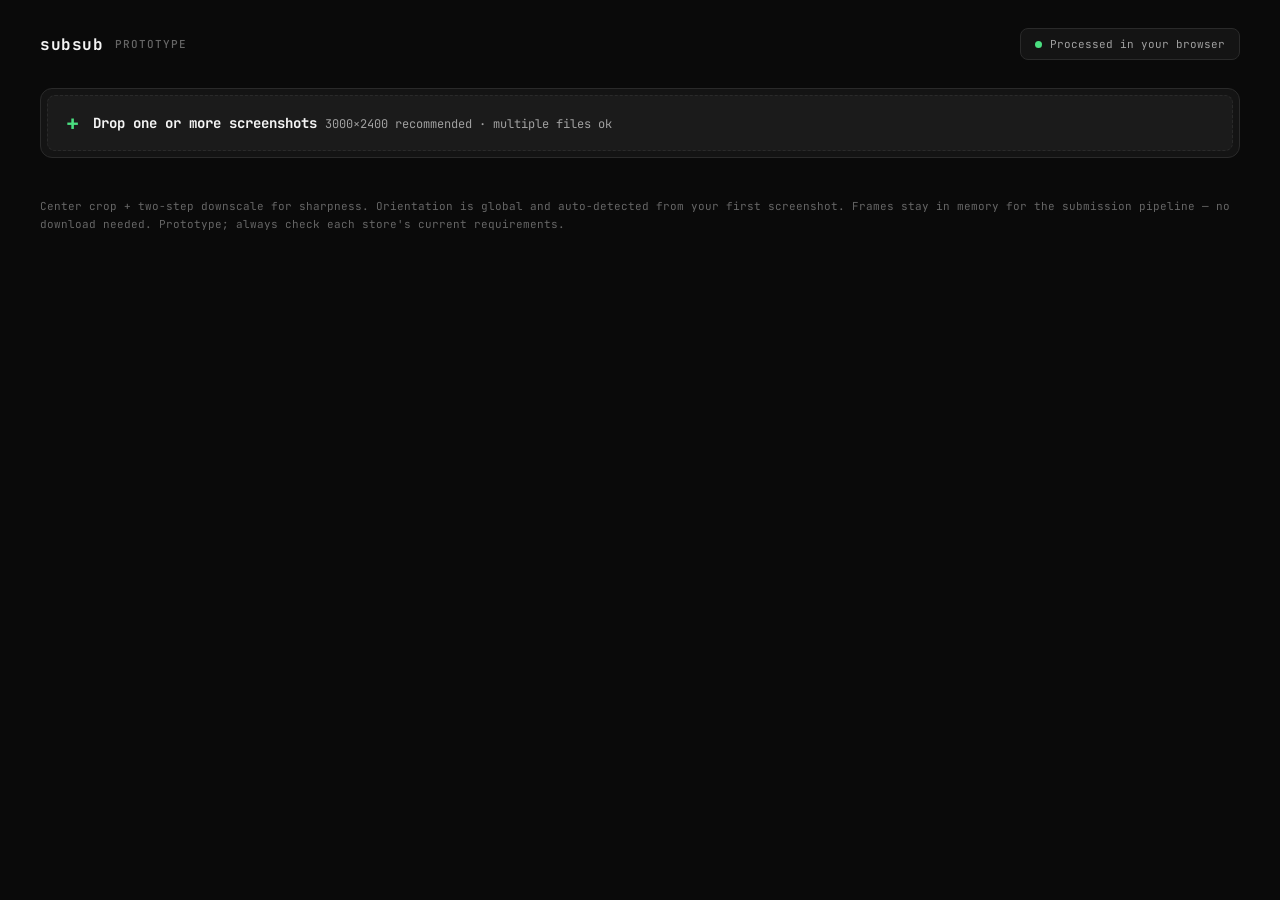
<file: screenshot-tool.html>
<!DOCTYPE html>
<html lang="en">
<head>
<meta charset="UTF-8">
<meta name="viewport" content="width=device-width, initial-scale=1.0">
<title>subsub — one shot, every store</title>
<link rel="preconnect" href="https://fonts.googleapis.com">
<link rel="preconnect" href="https://fonts.gstatic.com" crossorigin>
<link href="https://fonts.googleapis.com/css2?family=JetBrains+Mono:wght@400;500;700&family=Inter:wght@400;500;600;700&display=swap" rel="stylesheet">
<style>
  :root {
    --bg: #0a0a0a;
    --panel: #141414;
    --panel-2: #1c1c1c;
    --panel-3: #242424;
    --border: #2a2a2a;
    --border-hover: #3a3a3a;
    --text: #f5f5f5;
    --text-dim: #a0a0a0;
    --text-faint: #666;
    --green: #4ade80;
    --green-soft: #4ade8033;
    --orange: #fb923c;
    --blue: #50A8FB;
    --magenta: #FF3D61;
    --magenta-soft: #FF3D6133;
  }
  * { box-sizing: border-box; margin: 0; padding: 0; }
  html, body { min-height: 100%; }
  body {
    background: var(--bg);
    color: var(--text);
    font-family: 'JetBrains Mono', monospace;
    font-size: 14px;
    -webkit-tap-highlight-color: transparent;
  }
  .wrap { max-width: 1300px; margin: 0 auto; padding: 20px 40px 120px; }

  .topbar { display: flex; align-items: center; justify-content: space-between; gap: 20px; padding: 8px 0 28px; }
  .logo { display: flex; align-items: center; gap: 12px; font-weight: 700; font-size: 16px; letter-spacing: 0.5px; }
  .logo small { color: var(--text-faint); font-weight: 500; font-size: 11px; letter-spacing: 1px; }
  .privacy-tag {
    font-size: 11px; color: var(--text-dim); display: flex; align-items: center; gap: 8px;
    background: var(--panel); border: 1px solid var(--border); border-radius: 8px; padding: 8px 14px;
  }
  .privacy-tag .dot { width: 7px; height: 7px; border-radius: 50%; background: var(--green); }

  .source-bar {
    display: flex; align-items: center; gap: 8px; padding: 6px;
    background: var(--panel); border: 1px solid var(--border); border-radius: 12px; margin-bottom: 20px;
  }
  .source-slot {
    flex: 1; display: flex; align-items: center; gap: 14px;
    height: 56px; padding: 0 18px; border-radius: 8px;
    background: rgba(255,255,255,0.03); border: 1px dashed var(--border); cursor: pointer;
    transition: border-color 0.15s, background 0.15s; color: var(--text-dim);
  }
  .source-slot:hover, .source-slot.drag { border-color: var(--green); background: var(--green-soft); color: var(--text); }
  .source-slot .plus { font-size: 22px; font-weight: 600; color: var(--green); }
  .source-slot .slot-main { flex: 1; }
  .source-slot .slot-title { font-weight: 700; font-size: 14px; color: var(--text); }
  .source-slot .slot-sub { font-size: 12px; color: var(--text-dim); margin-top: 2px; }
  .src-btn {
    height: 44px; padding: 0 18px; border-radius: 8px; font-family: inherit; font-size: 13px; font-weight: 600;
    background: rgba(255,255,255,0.03); border: 1px solid transparent; color: var(--text-dim); cursor: pointer;
    transition: all 0.15s; display: none; align-items: center; gap: 8px;
  }
  .src-btn:hover { background: var(--panel-2); border-color: var(--border); color: var(--text); }
  .src-btn.show { display: inline-flex; }
  .src-btn.primary { background: var(--green); color: #0a0a0a; }
  .src-btn.primary:hover { background: #6ee79a; border-color: transparent; }
  .src-btn:disabled { opacity: 0.35; cursor: not-allowed; }

  /* Thumbnail strip */
  .ui-alert {
    display: none; align-items: flex-start; gap: 14px; margin-bottom: 20px;
    padding: 14px 16px; border-radius: 12px;
    background: linear-gradient(0deg, var(--magenta-soft), var(--magenta-soft)), var(--panel);
    border: 1px solid var(--magenta);
  }
  .ui-alert.show { display: flex; }
  .ui-alert-face { font-size: 26px; line-height: 1; flex-shrink: 0; }
  .ui-alert-body { flex: 1; }
  .ui-alert-title { font-weight: 700; font-size: 13px; color: var(--magenta); margin-bottom: 4px; }
  .ui-alert-text { font-size: 12px; color: var(--text-dim); line-height: 1.5; }
  .ui-alert-close { cursor: pointer; color: var(--text-faint); font-size: 20px; line-height: 1; padding: 0 4px; flex-shrink: 0; }
  .ui-alert-close:hover { color: var(--text); }
  .thumb-item.ui-flag::after {
    content: '🙁'; position: absolute; bottom: 2px; right: 3px; font-size: 12px;
    background: rgba(0,0,0,0.6); border-radius: 4px; padding: 0 2px;
  }
  .thumbs { display: none; gap: 8px; margin-bottom: 20px; flex-wrap: wrap; align-items: center; }
  .thumbs.show { display: flex; }
  .thumb-item {
    position: relative; width: 74px; height: 58px; border-radius: 8px; overflow: hidden;
    border: 2px solid var(--border); cursor: pointer; background: #000; flex-shrink: 0; transition: border-color 0.15s;
  }
  .thumb-item img { width: 100%; height: 100%; object-fit: cover; display: block; }
  .thumb-item.active { border-color: var(--green); }
  .thumb-item .idx {
    position: absolute; top: 3px; left: 4px; font-size: 10px; font-weight: 700;
    background: rgba(0,0,0,0.6); padding: 1px 5px; border-radius: 4px;
  }
  .thumb-item .rm {
    position: absolute; top: 2px; right: 3px; width: 16px; height: 16px; border-radius: 50%;
    background: rgba(0,0,0,0.65); color: #fff; font-size: 12px; line-height: 16px; text-align: center;
    opacity: 0; transition: opacity 0.15s;
  }
  .thumb-item:hover .rm { opacity: 1; }
  .thumb-add {
    width: 74px; height: 58px; border-radius: 8px; border: 1px dashed var(--border);
    display: grid; place-items: center; cursor: pointer; color: var(--green); font-size: 22px; flex-shrink: 0;
    transition: border-color 0.15s, background 0.15s;
  }
  .thumb-add:hover { border-color: var(--green); background: var(--green-soft); }
  .thumb-count { font-size: 11px; color: var(--text-faint); margin-left: 4px; }

  .stage { display: grid; grid-template-columns: 1fr; gap: 20px; margin-bottom: 28px; }
  @media (min-width: 900px) { .stage { grid-template-columns: 1.6fr 1fr; align-items: start; } }
  .stage.hidden { display: none; }

  .card { background: var(--panel); border: 1px solid var(--border); border-radius: 12px; overflow: hidden; }
  .card-head {
    display: flex; align-items: center; justify-content: space-between; gap: 12px;
    padding: 14px 18px; border-bottom: 1px solid var(--border);
  }
  .card-title { font-weight: 600; font-size: 13px; }
  .card-meta { font-size: 11px; color: var(--text-faint); }

  .canvas-wrap { position: relative; background: #000; }
  #preview { display: block; width: 100%; height: auto; }
  #overlay { position: absolute; inset: 0; width: 100%; height: 100%; pointer-events: none; }

  .ctrl-body { padding: 18px; display: flex; flex-direction: column; gap: 18px; }

  /* Orientation segmented toggle */
  .seg-label { font-size: 12px; color: var(--text-dim); margin-bottom: 10px; }
  .seg { display: flex; background: var(--panel-3); border-radius: 8px; padding: 3px; gap: 3px; }
  .seg button {
    flex: 1; font-family: inherit; font-size: 12px; font-weight: 600; padding: 8px 0; border: none;
    border-radius: 6px; background: transparent; color: var(--text-dim); cursor: pointer; transition: all 0.15s;
  }
  .seg button.active { background: var(--green); color: #0a0a0a; }
  .seg-auto { font-size: 11px; color: var(--text-faint); margin-top: 8px; }

  .slider-label { display: flex; justify-content: space-between; align-items: baseline; font-size: 13px; margin-bottom: 10px; }
  .slider-label .val { color: var(--text-dim); font-size: 12px; }
  input[type=range] { width: 100%; accent-color: var(--green); }
  .warn { display: none; font-size: 12px; color: var(--orange); line-height: 1.5; border-left: 2px solid var(--orange); padding-left: 12px; }
  .warn.show { display: block; }
  .pos-locked { display: none; font-size: 12px; color: var(--text-dim); line-height: 1.5; border-left: 2px solid var(--border-hover); padding-left: 12px; }
  .pos-locked.show { display: block; }

  .fmt-row { display: flex; align-items: center; gap: 12px; padding: 12px 0; border-top: 1px solid var(--border); }
  .fmt-row:first-of-type { border-top: none; }
  .fmt-icon { width: 34px; height: 34px; border-radius: 8px; flex-shrink: 0; display: grid; place-items: center; background: var(--panel-3); font-weight: 700; font-size: 13px; }
  .fmt-main { flex: 1; min-width: 0; }
  .fmt-name { font-weight: 600; font-size: 13px; }
  .fmt-dim { font-family: 'JetBrains Mono'; font-size: 11px; color: var(--text-dim); margin-top: 2px; }
  .switch { flex-shrink: 0; position: relative; width: 46px; height: 26px; border-radius: 13px; border: none; padding: 0; background: rgba(255,255,255,0.08); cursor: pointer; transition: background 0.2s; }
  .switch::after { content: ''; position: absolute; top: 3px; left: 3px; width: 20px; height: 20px; border-radius: 50%; background: #fff; transition: transform 0.2s; }
  .switch.on { background: var(--green); }
  .switch.on::after { transform: translateX(20px); }

  .section-label { font-family: 'Inter', sans-serif; font-size: 12px; letter-spacing: 1.5px; text-transform: uppercase; color: var(--text-faint); margin-bottom: 16px; display: flex; align-items: center; gap: 10px; }
  .section-label::after { content: ''; flex: 1; height: 1px; background: var(--border); }
  .previews { display: grid; gap: 20px; grid-template-columns: repeat(auto-fill, minmax(240px, 1fr)); }
  .previews:empty { display: none; }
  .pv { background: var(--panel); border: 1px solid var(--border); border-radius: 12px; overflow: hidden; transition: border-color 0.15s; }
  .pv:hover { border-color: var(--border-hover); }
  .pv.soft { border-color: var(--magenta); }
  .pv-head { display: flex; align-items: center; gap: 10px; padding: 12px 14px; }
  .pv-zoom { font-size: 11px; color: var(--text-faint); font-variant-numeric: tabular-nums; }
  .pv.soft .pv-zoom { color: var(--magenta); }
  .pv-warn { display: none; font-size: 11px; color: var(--magenta); padding: 0 14px 10px; line-height: 1.4; }
  .pv.soft .pv-warn { display: block; }
  .pv-zoom-row { display: flex; align-items: center; gap: 10px; padding: 12px 14px 4px; }
  .pv-zoom-ico { font-size: 15px; color: var(--text-faint); width: 12px; text-align: center; user-select: none; }
  .pv-zoom-slider { flex: 1; accent-color: var(--green); }
  .pv.soft .pv-zoom-slider { accent-color: var(--magenta); }
  .pv-icon { width: 30px; height: 30px; border-radius: 7px; display: grid; place-items: center; background: var(--panel-3); font-weight: 700; font-size: 12px; flex-shrink: 0; }
  .pv-meta { flex: 1; min-width: 0; }
  .pv-name { font-weight: 600; font-size: 13px; }
  .pv-dim { font-family: 'JetBrains Mono'; font-size: 10px; color: var(--text-dim); }
  .pv-recenter { font-size: 11px; color: var(--text-faint); cursor: pointer; user-select: none; border: 1px solid var(--border); border-radius: 5px; padding: 3px 8px; transition: all 0.15s; }
  .pv-recenter:hover { color: var(--text); border-color: var(--border-hover); }
  .pv-canvas-box { background: #000; border-top: 1px solid var(--border); display: grid; place-items: center; padding: 12px; }
  .pv-img { display: block; max-width: 100%; max-height: 320px; touch-action: none; }
  .pv-foot { padding: 10px 14px; display: flex; align-items: center; justify-content: space-between; }
  .pv-drag-hint { font-size: 11px; color: var(--text-faint); }
  .pv-dl { font-family: inherit; font-size: 12px; font-weight: 600; color: var(--text-dim); background: transparent; border: 1px solid var(--border); border-radius: 6px; padding: 6px 12px; cursor: pointer; transition: all 0.15s; }
  .pv-dl:hover { color: var(--text); border-color: var(--border-hover); background: var(--panel-2); }

  footer { margin-top: 40px; font-size: 11px; color: var(--text-faint); line-height: 1.6; }
</style>
</head>
<body>
<div class="wrap">

  <div class="topbar">
    <div class="logo">subsub <small>PROTOTYPE</small></div>
    <div class="privacy-tag"><span class="dot"></span> Processed in your browser</div>
  </div>

  <div class="source-bar">
    <div class="source-slot" id="slot">
      <span class="plus" id="slot-plus">+</span>
      <span class="slot-main">
        <span class="slot-title" id="slot-title">Drop one or more screenshots</span>
        <span class="slot-sub" id="slot-sub">3000×2400 recommended · multiple files ok</span>
      </span>
      <input type="file" id="file" accept="image/*" multiple hidden>
    </div>
    <button class="src-btn primary" id="save-frame" disabled>Save current frame</button>
  </div>

  <div class="ui-alert" id="ui-alert">
    <span class="ui-alert-face">🙁</span>
    <div class="ui-alert-body">
      <div class="ui-alert-title" id="ui-alert-title"></div>
      <div class="ui-alert-text">Screenshots with game UI (HUD, buttons, minimaps, text) don't crop cleanly across store sizes — expect cut-off or off-center results. For best output, use clean captures with the interface hidden.</div>
    </div>
    <span class="ui-alert-close" id="ui-alert-close">×</span>
  </div>

  <div class="thumbs" id="thumbs"></div>

  <div class="stage hidden" id="stage">
    <div class="card">
      <div class="card-head">
        <span class="card-title">Crop preview</span>
        <span class="card-meta" id="stage-meta"></span>
      </div>
      <div class="canvas-wrap">
        <img id="preview" alt="">
        <canvas id="overlay"></canvas>
      </div>
    </div>

    <div class="card">
      <div class="card-head"><span class="card-title">Framing &amp; formats</span></div>
      <div class="ctrl-body">
        <div>
          <div class="seg-label">Orientation</div>
          <div class="seg" id="seg">
            <button data-o="landscape">Landscape</button>
            <button data-o="portrait">Portrait</button>
          </div>
          <div class="seg-auto" id="seg-auto"></div>
        </div>
        <div id="pos-block">
          <div class="slider-label"><span>Vertical position</span><span class="val" id="pos-val">Center</span></div>
          <input type="range" id="pos" min="0" max="100" value="50">
        </div>
        <div class="pos-locked" id="pos-locked">Framing is fixed for this source ratio — the slider only applies to a 3000×2400 source.</div>
        <div class="warn" id="warn"></div>
        <div id="fmt-list"></div>
      </div>
    </div>
  </div>

  <div class="section-label" id="pv-label" style="display:none">Outputs · current screenshot</div>
  <div class="previews" id="previews"></div>

  <footer>
    Center crop + two-step downscale for sharpness. Orientation is global and auto-detected from your first screenshot. Frames stay in memory for the submission pipeline — no download needed. Prototype; always check each store's current requirements.
  </footer>
</div>

<script>
// Base (landscape) dimensions. Portrait swaps w/h.
const FORMATS = [
  { id:'iphone',  name:'iPhone · App Store', short:'iP',  baseW:2796, baseH:1290, tint:'#FF3D61', on:true },
  { id:'ipad',    name:'iPad · App Store',   short:'iPd', baseW:2752, baseH:2064, tint:'#4ade80', on:true },
  { id:'android', name:'Android · Play',     short:'An',  baseW:1920, baseH:1080, tint:'#50A8FB', on:true },
  { id:'steam',   name:'Steam',              short:'St',  baseW:1920, baseH:1080, tint:'#fb923c', on:true },
];

const state = {
  shots: [],          // { img, name, offsets:{fmtId:{x,y}} }
  active: -1,
  orientation: 'landscape',
  formatsOn: { iphone:true, ipad:true, android:true, steam:true },
};
const $ = s => document.querySelector(s);
const clamp = (v,lo,hi) => Math.max(lo, Math.min(hi, v));

// Resolve a format's target dimensions given current orientation
function dims(f) {
  return state.orientation === 'portrait'
    ? { w: f.baseH, h: f.baseW }
    : { w: f.baseW, h: f.baseH };
}
function ratioOf(f) { const d = dims(f); return d.w / d.h; }

// ---- Format toggle rows ----
const list = $('#fmt-list');
function buildFmtRows() {
  list.innerHTML = '';
  FORMATS.forEach(f => {
    const d = dims(f);
    const row = document.createElement('div');
    row.className = 'fmt-row';
    row.innerHTML = `
      <span class="fmt-icon" style="color:${f.tint}">${f.short}</span>
      <span class="fmt-main">
        <div class="fmt-name">${f.name}</div>
        <div class="fmt-dim">${d.w}×${d.h} · ${(d.w/d.h).toFixed(3)}:1</div>
      </span>
      <button class="switch ${state.formatsOn[f.id]?'on':''}" data-id="${f.id}"></button>`;
    list.appendChild(row);
  });
}
list.addEventListener('click', e => {
  const btn = e.target.closest('.switch'); if (!btn) return;
  const id = btn.dataset.id;
  state.formatsOn[id] = !state.formatsOn[id];
  btn.classList.toggle('on', state.formatsOn[id]);
  draw();
});

// ---- Orientation segmented control ----
const seg = $('#seg');
seg.addEventListener('click', e => {
  const btn = e.target.closest('button'); if (!btn) return;
  setOrientation(btn.dataset.o, false);
});
function setOrientation(o, isAuto) {
  state.orientation = o;
  [...seg.children].forEach(b => b.classList.toggle('active', b.dataset.o === o));
  $('#seg-auto').textContent = isAuto ? `Auto-detected from your first screenshot (${o}).` : '';
  buildFmtRows();
  draw();
}

// ---- File input (multiple) ----
const slot = $('#slot'), fileInput = $('#file');
slot.addEventListener('click', () => fileInput.click());
slot.addEventListener('dragover', e => { e.preventDefault(); slot.classList.add('drag'); });
slot.addEventListener('dragleave', () => slot.classList.remove('drag'));
slot.addEventListener('drop', e => {
  e.preventDefault(); slot.classList.remove('drag');
  addFiles(e.dataTransfer.files);
});
fileInput.addEventListener('change', e => { addFiles(e.target.files); fileInput.value = ''; });

function addFiles(fileList) {
  const files = [...fileList].filter(f => f.type.startsWith('image/'));
  if (!files.length) return;
  let loaded = 0;
  const wasEmpty = state.shots.length === 0;
  files.forEach(file => {
    const img = new Image();
    img.onload = () => {
      const offsets = {};
      FORMATS.forEach(f => offsets[f.id] = { x:0, y:0, zoom:1 });
      const uiScore = detectUI(img);
      state.shots.push({ img, name: file.name, offsets, uiScore, uiFlag: uiScore >= UI_THRESHOLD });
      loaded++;
      if (loaded === files.length) {
        if (wasEmpty) {
          const first = state.shots[0].img;
          setOrientation(first.naturalWidth >= first.naturalHeight ? 'landscape' : 'portrait', true);
          state.active = 0;
        }
        onShotsChanged();
        updateUIAlert();
      }
    };
    img.src = URL.createObjectURL(file);
  });
}

// --- Heuristic game-UI detector (Canvas only, orientative) ---
// Calibrated against real game HUD, not synthetic panels. Two signals:
//  1) long straight edges (HUD panel/card borders spanning rows or columns)
//  2) structural concentration — edges cluster in side/top grid cells vs center
// Tuned toward sensitivity (catches full-screen game HUD; some false positives ok).
const UI_THRESHOLD = 0.35;
function detectUI(img) {
  const N = 160;
  const ar = img.naturalWidth / img.naturalHeight;
  const w = ar >= 1 ? N : Math.round(N * ar);
  const h = ar >= 1 ? Math.round(N / ar) : N;
  // Deterministic downscale: halve repeatedly with high-quality smoothing so the
  // analysis input doesn't depend on the browser's single-step resize heuristic.
  let src = img, curW = img.naturalWidth, curH = img.naturalHeight;
  while (curW > w * 2 && curH > h * 2) {
    const nw = Math.max(w, curW >> 1), nh = Math.max(h, curH >> 1);
    const t = document.createElement('canvas'); t.width = nw; t.height = nh;
    const tc = t.getContext('2d'); tc.imageSmoothingQuality = 'high';
    tc.drawImage(src, 0, 0, curW, curH, 0, 0, nw, nh);
    src = t; curW = nw; curH = nh;
  }
  const c = document.createElement('canvas');
  c.width = w; c.height = h;
  const ctx = c.getContext('2d', { willReadFrequently: true });
  ctx.imageSmoothingQuality = 'high';
  ctx.drawImage(src, 0, 0, curW, curH, 0, 0, w, h);
  const px = ctx.getImageData(0, 0, w, h).data;

  const gray = new Float32Array(w * h);
  for (let i = 0; i < w * h; i++) {
    gray[i] = 0.299*px[i*4] + 0.587*px[i*4+1] + 0.114*px[i*4+2];
  }

  // Absolute horizontal / vertical gradients
  const gx = new Float32Array(w * h), gy = new Float32Array(w * h);
  for (let y = 0; y < h; y++) {
    for (let x = 1; x < w-1; x++) gx[y*w+x] = Math.abs(gray[y*w+x+1] - gray[y*w+x-1]);
  }
  for (let y = 1; y < h-1; y++) {
    for (let x = 0; x < w; x++) gy[y*w+x] = Math.abs(gray[(y+1)*w+x] - gray[(y-1)*w+x]);
  }
  const STRONG = 60;

  // S1 (primary): long CONTINUOUS straight lines. UI panel/bar borders are
  // pixel-aligned runs spanning much of the frame; scene geometry (tiled floors,
  // architecture in perspective) makes diagonal/curved lines that don't form long
  // horizontal or vertical runs. This is stable across resampling and independent
  // of where the UI sits (perimeter or a centered modal).
  const MINRUN_H = w * 0.30, MINRUN_V = h * 0.30;
  let hLongRows = 0;
  for (let y = 0; y < h; y++) {
    let run = 0, mx = 0;
    for (let x = 0; x < w; x++) { run = gy[y*w+x] > STRONG ? run+1 : 0; if (run > mx) mx = run; }
    if (mx > MINRUN_H) hLongRows++;
  }
  let vLongCols = 0;
  for (let x = 0; x < w; x++) {
    let run = 0, mx = 0;
    for (let y = 0; y < h; y++) { run = gx[y*w+x] > STRONG ? run+1 : 0; if (run > mx) mx = run; }
    if (mx > MINRUN_V) vLongCols++;
  }
  const longMax = Math.max(hLongRows / h, vLongCols / w);
  const s1 = clamp((longMax - 0.008) / 0.05, 0, 1);

  // S2 (reinforcement): structural concentration across a 3x3 grid of edge density.
  const cells = [];
  for (let ry = 0; ry < 3; ry++) for (let rx = 0; rx < 3; rx++) {
    const ys = (ry*h/3)|0, ye = ((ry+1)*h/3)|0, xs = (rx*w/3)|0, xe = ((rx+1)*w/3)|0;
    let e = 0, n = 0;
    for (let y = ys; y < ye; y++) for (let x = xs; x < xe; x++) {
      if (gx[y*w+x] > STRONG || gy[y*w+x] > STRONG) e++;
      n++;
    }
    cells[ry*3+rx] = e / Math.max(1, n);
  }
  const center = cells[4];
  const sideMax = Math.max(cells[0],cells[3],cells[6],cells[1],cells[2],cells[5],cells[8]);
  const concentration = sideMax / Math.max(0.02, center);
  const s2 = clamp((concentration - 1.6) / 2.5, 0, 1) * clamp(sideMax / 0.12, 0, 1);

  return clamp(0.8 * s1 + 0.3 * s2, 0, 1);
}

function updateUIAlert() {
  const flagged = state.shots.filter(s => s.uiFlag);
  const el = $('#ui-alert');
  if (!flagged.length) { el.classList.remove('show'); return; }
  const names = flagged.map(s => s.name).join(', ');
  $('#ui-alert-title').textContent = flagged.length === 1
    ? `Possible game UI detected in “${flagged[0].name}”`
    : `Possible game UI detected in ${flagged.length} screenshots`;
  el.classList.add('show');
  el.title = names;
}
$('#ui-alert-close').addEventListener('click', () => $('#ui-alert').classList.remove('show'));

function onShotsChanged() {
  const has = state.shots.length > 0;
  $('#stage').classList.toggle('hidden', !has);
  $('#pv-label').style.display = has ? 'flex' : 'none';
  $('#save-frame').classList.toggle('show', has);
  $('#save-frame').disabled = !has;
  $('#thumbs').classList.toggle('show', has);
  if (state.active < 0 && has) state.active = 0;
  if (state.active >= state.shots.length) state.active = state.shots.length - 1;
  $('#slot-title').textContent = has ? `${state.shots.length} screenshot${state.shots.length>1?'s':''} loaded` : 'Drop one or more screenshots';
  $('#slot-sub').textContent = has ? 'Click a thumbnail to edit · drag previews to reframe' : '3000×2400 recommended · multiple files ok';
  buildThumbs();
  loadActive();
}

function buildThumbs() {
  const box = $('#thumbs');
  box.innerHTML = '';
  state.shots.forEach((s, i) => {
    const t = document.createElement('div');
    t.className = 'thumb-item' + (i === state.active ? ' active' : '') + (s.uiFlag ? ' ui-flag' : '');
    t.title = s.uiFlag ? 'Possible game UI — output may crop poorly' : '';
    t.innerHTML = `<img src="${s.img.src}"><span class="idx">${i+1}</span><span class="rm" data-rm="${i}">×</span>`;
    t.addEventListener('click', e => {
      if (e.target.dataset.rm !== undefined) { removeShot(i); return; }
      state.active = i; buildThumbs(); loadActive();
    });
    box.appendChild(t);
  });
  const add = document.createElement('div');
  add.className = 'thumb-add'; add.textContent = '+';
  add.onclick = () => fileInput.click();
  box.appendChild(add);
  const count = document.createElement('span');
  count.className = 'thumb-count';
  count.textContent = `${state.shots.length} total`;
  box.appendChild(count);
}

function removeShot(i) {
  state.shots.splice(i, 1);
  if (state.active >= state.shots.length) state.active = state.shots.length - 1;
  onShotsChanged();
  updateUIAlert();
}

function loadActive() {
  if (state.active < 0 || !state.shots[state.active]) return;
  const shot = state.shots[state.active];
  const img = shot.img;
  $('#preview').src = img.src;
  $('#stage-meta').textContent = `${shot.name} · ${img.naturalWidth}×${img.naturalHeight}`;

  // vertical slider only for exact 3000×2400 (landscape) source
  const posEnabled = (img.naturalWidth === 3000 && img.naturalHeight === 2400);
  $('#pos-block').style.display = posEnabled ? 'block' : 'none';
  $('#pos-locked').classList.toggle('show', !posEnabled);
  $('#pos').value = 50; $('#pos-val').textContent = 'Center';

  checkSource(img);
  requestAnimationFrame(() => requestAnimationFrame(draw));
}

$('#pos').addEventListener('input', e => {
  const v = +e.target.value;
  const off = (v - 50) / 50;
  const shot = state.shots[state.active]; if (!shot) return;
  FORMATS.forEach(f => shot.offsets[f.id].y = off);
  $('#pos-val').textContent = v === 50 ? 'Center' : (v < 50 ? `Up ${50-v}%` : `Down ${v-50}%`);
  draw();
});

function checkSource(img) {
  const r = img.naturalWidth / img.naturalHeight, w = $('#warn'), m = [];
  // Warn if source orientation disagrees with chosen output orientation
  const srcLandscape = img.naturalWidth >= img.naturalHeight;
  const wantLandscape = state.orientation === 'landscape';
  if (srcLandscape !== wantLandscape) {
    m.push(`This source is ${srcLandscape?'landscape':'portrait'} but outputs are ${state.orientation} — the crop will be aggressive.`);
  }
  if (m.length) { w.textContent = m.join(' '); w.classList.add('show'); } else w.classList.remove('show');
}

// crop rect in source px for a format, using this shot's offsets + zoom
function cropFor(f, shot) {
  const img = shot.img, sw = img.naturalWidth, sh = img.naturalHeight, r = ratioOf(f);
  const off = shot.offsets[f.id];
  const zoom = off.zoom || 1;
  // Base (zoom=1) window is the largest crop of this ratio that fits the source.
  let baseW, baseH;
  if (sw / sh > r) { baseH = sh; baseW = Math.round(sh * r); }
  else { baseW = sw; baseH = Math.round(sw / r); }
  // Zooming in shrinks the window (takes fewer source px, upscaled later).
  const cw = Math.round(baseW / zoom);
  const ch = Math.round(baseH / zoom);
  const slackX = sw - cw, slackY = sh - ch;
  const x = clamp(Math.round(slackX * (0.5 + off.x / 2)), 0, slackX);
  const y = clamp(Math.round(slackY * (0.5 + off.y / 2)), 0, slackY);
  return { x, y, w: cw, h: ch, slackX, slackY, zoom };
}

// Upscale factor for a format on a shot: <1 means downscaling (crisp),
// >1 means the crop has fewer source px than the store needs (soft).
function upscaleFactor(f, shot) {
  const d = dims(f), c = cropFor(f, shot);
  return Math.max(d.w / c.w, d.h / c.h);
}

function paintOverlayOnly() {
  const shot = state.shots[state.active]; if (!shot) return;
  const img = shot.img, prev = $('#preview'), cv = $('#overlay');
  const W = prev.clientWidth, H = prev.clientHeight;
  if (!W || !H) return;
  cv.width = W; cv.height = H;
  const ctx = cv.getContext('2d');
  ctx.clearRect(0,0,W,H);
  const sx = W / img.naturalWidth, sy = H / img.naturalHeight;
  FORMATS.filter(f => state.formatsOn[f.id]).forEach(f => {
    const c = cropFor(f, shot);
    const x = c.x*sx, y = c.y*sy, w = c.w*sx, h = c.h*sy;
    ctx.strokeStyle = f.tint; ctx.lineWidth = 2;
    ctx.strokeRect(x+1, y+1, w-2, h-2);
    ctx.fillStyle = f.tint;
    ctx.font = "600 11px 'JetBrains Mono', monospace";
    const d = dims(f), label = `${d.w}×${d.h}`;
    const tw = ctx.measureText(label).width + 10;
    ctx.fillRect(x+1, y+1, tw, 16);
    ctx.fillStyle = '#0a0a0a';
    ctx.fillText(label, x+6, y+13);
  });
}

function draw() { paintOverlayOnly(); buildPreviews(); }
window.addEventListener('resize', draw);

function repaintCanvas(f, cnv) {
  const shot = state.shots[state.active]; if (!shot) return;
  const c = cropFor(f, shot);
  const cx = cnv.getContext('2d');
  cx.imageSmoothingQuality = 'high';
  cx.clearRect(0,0,cnv.width,cnv.height);
  cx.drawImage(shot.img, c.x, c.y, c.w, c.h, 0, 0, cnv.width, cnv.height);
}

function buildPreviews() {
  const shot = state.shots[state.active], box = $('#previews');
  box.innerHTML = '';
  if (!shot) return;
  FORMATS.filter(f => state.formatsOn[f.id]).forEach(f => {
    const d = dims(f), r = d.w / d.h;
    let pw, ph;
    if (r >= 1) { pw = 460; ph = Math.round(pw / r); }
    else { ph = 320; pw = Math.round(ph * r); }
    const cnv = document.createElement('canvas');
    cnv.width = pw; cnv.height = ph; cnv.className = 'pv-img';

    const card = document.createElement('div');
    card.className = 'pv';
    card.innerHTML = `
      <div class="pv-head">
        <span class="pv-icon" style="color:${f.tint}">${f.short}</span>
        <span class="pv-meta"><div class="pv-name">${f.name}</div><div class="pv-dim">${d.w}×${d.h}</div></span>
        <span class="pv-zoom" data-role="zoom">100%</span>
        <span class="pv-recenter">reset</span>
      </div>
      <div class="pv-warn" data-role="warn"></div>`;
    const cbox = document.createElement('div');
    cbox.className = 'pv-canvas-box';
    cbox.appendChild(cnv);
    card.appendChild(cbox);

    // Zoom slider row (100%–400%)
    const zoomRow = document.createElement('div');
    zoomRow.className = 'pv-zoom-row';
    zoomRow.innerHTML = `
      <span class="pv-zoom-ico">−</span>
      <input type="range" class="pv-zoom-slider" min="100" max="400" step="1" value="100">
      <span class="pv-zoom-ico">+</span>`;
    const zoomSlider = zoomRow.querySelector('.pv-zoom-slider');
    card.appendChild(zoomRow);

    // Live refresh of this card's canvas + soft-warning state
    const refresh = () => {
      repaintCanvas(f, cnv);
      const zoom = shot.offsets[f.id].zoom || 1;
      const uf = upscaleFactor(f, shot);
      card.querySelector('[data-role="zoom"]').textContent = Math.round(zoom*100) + '%';
      if (Math.abs(+zoomSlider.value - zoom*100) > 0.5) zoomSlider.value = Math.round(zoom*100);
      const warnEl = card.querySelector('[data-role="warn"]');
      const soft = uf > 1.001;
      card.classList.toggle('soft', soft);
      warnEl.textContent = soft ? `⚠ ${uf.toFixed(2)}× upscale — may look soft on device` : '';
      paintOverlayOnly();
    };
    card._refresh = refresh;

    zoomSlider.addEventListener('input', () => {
      shot.offsets[f.id].zoom = clamp(+zoomSlider.value / 100, 1, MAX_ZOOM);
      refresh();
    });

    attachDrag(f, cnv, refresh);
    attachZoom(f, cnv, refresh);

    card.querySelector('.pv-recenter').onclick = () => {
      shot.offsets[f.id] = { x:0, y:0, zoom:1 }; refresh();
    };

    const foot = document.createElement('div');
    foot.className = 'pv-foot';
    const c = cropFor(f, shot);
    const hint = document.createElement('span');
    hint.className = 'pv-drag-hint';
    hint.textContent = 'Drag to pan · slider to zoom';
    const btn = document.createElement('button');
    btn.className = 'pv-dl'; btn.textContent = 'Save';
    btn.onclick = () => downloadOne(f);
    foot.appendChild(hint); foot.appendChild(btn);
    card.appendChild(foot);
    box.appendChild(card);

    refresh(); // set initial canvas + warning state
  });
}

function attachDrag(f, cnv, refresh) {
  const shot = state.shots[state.active]; if (!shot) return;
  let dragging = false, startX = 0, startY = 0, baseX = 0, baseY = 0;
  cnv.style.cursor = 'grab';

  const onDown = ev => {
    if (ev.touches && ev.touches.length !== 1) return; // let pinch handle multi-touch
    dragging = true; cnv.style.cursor = 'grabbing';
    const p = ev.touches ? ev.touches[0] : ev;
    startX = p.clientX; startY = p.clientY;
    baseX = shot.offsets[f.id].x; baseY = shot.offsets[f.id].y;
    ev.preventDefault();
  };
  const onMove = ev => {
    if (!dragging) return;
    if (ev.touches && ev.touches.length !== 1) { dragging = false; return; }
    const p = ev.touches ? ev.touches[0] : ev;
    const rect = cnv.getBoundingClientRect();
    const cur = cropFor(f, shot);
    if (cur.slackX > 1) {
      const dxImg = (p.clientX - startX) / rect.width * cur.w;
      shot.offsets[f.id].x = clamp(baseX - (dxImg / cur.slackX) * 2, -1, 1);
    }
    if (cur.slackY > 1) {
      const dyImg = (p.clientY - startY) / rect.height * cur.h;
      shot.offsets[f.id].y = clamp(baseY - (dyImg / cur.slackY) * 2, -1, 1);
    }
    refresh();
    ev.preventDefault();
  };
  const onUp = () => { if (dragging) { dragging = false; cnv.style.cursor = 'grab'; } };
  cnv.addEventListener('mousedown', onDown);
  window.addEventListener('mousemove', onMove);
  window.addEventListener('mouseup', onUp);
  cnv.addEventListener('touchstart', onDown, {passive:false});
  window.addEventListener('touchmove', onMove, {passive:false});
  window.addEventListener('touchend', onUp);
}

const MAX_ZOOM = 4;
function attachZoom(f, cnv, refresh) {
  const shot = state.shots[state.active]; if (!shot) return;

  // Pinch (two-finger) on touch — desktop uses the slider instead
  let pinchBase = 0, pinchZoom = 1;
  cnv.addEventListener('touchstart', ev => {
    if (ev.touches.length === 2) {
      pinchBase = dist(ev.touches);
      pinchZoom = shot.offsets[f.id].zoom || 1;
    }
  }, { passive:false });
  cnv.addEventListener('touchmove', ev => {
    if (ev.touches.length === 2) {
      ev.preventDefault();
      const ratio = dist(ev.touches) / pinchBase;
      const o = shot.offsets[f.id];
      o.zoom = clamp(pinchZoom * ratio, 1, MAX_ZOOM);
      if (o.zoom < 1.001) o.zoom = 1;
      refresh();
    }
  }, { passive:false });
}
function dist(touches) {
  const dx = touches[0].clientX - touches[1].clientX;
  const dy = touches[0].clientY - touches[1].clientY;
  return Math.hypot(dx, dy);
}

// High-quality render of one format for the active shot (or a given shot)
function renderFormat(f, shot) {
  const d = dims(f);
  const c = cropFor(f, shot);
  let curW = c.w, curH = c.h;
  let cnv = document.createElement('canvas');
  cnv.width = curW; cnv.height = curH;
  cnv.getContext('2d').drawImage(shot.img, c.x, c.y, c.w, c.h, 0, 0, curW, curH);
  while (curW > d.w * 2 && curH > d.h * 2) {
    const nw = Math.max(d.w, Math.floor(curW/2)), nh = Math.max(d.h, Math.floor(curH/2));
    const t = document.createElement('canvas'); t.width = nw; t.height = nh;
    const tc = t.getContext('2d'); tc.imageSmoothingQuality = 'high';
    tc.drawImage(cnv, 0,0, curW,curH, 0,0, nw,nh);
    cnv = t; curW = nw; curH = nh;
  }
  const out = document.createElement('canvas'); out.width = d.w; out.height = d.h;
  const oc = out.getContext('2d'); oc.imageSmoothingQuality = 'high';
  oc.drawImage(cnv, 0,0, curW,curH, 0,0, d.w, d.h);
  return out;
}

async function saveCanvas(canvas, name) {
  const blob = await new Promise(r => canvas.toBlob(r, 'image/png'));
  const a = document.createElement('a');
  a.href = URL.createObjectURL(blob); a.download = name; a.click();
  URL.revokeObjectURL(a.href);
}
function downloadOne(f) {
  const shot = state.shots[state.active]; if (!shot) return;
  const d = dims(f);
  saveCanvas(renderFormat(f, shot), `shot${state.active+1}_${f.id}_${d.w}x${d.h}.png`);
}

// "Save current frame": exports every enabled format for the active shot
$('#save-frame').addEventListener('click', async () => {
  const shot = state.shots[state.active]; if (!shot) return;
  for (const f of FORMATS.filter(x => state.formatsOn[x.id])) {
    const d = dims(f);
    await saveCanvas(renderFormat(f, shot), `shot${state.active+1}_${f.id}_${d.w}x${d.h}.png`);
    await new Promise(r => setTimeout(r, 150));
  }
});

// ---- Programmatic access for the submission pipeline ----
// Returns a nested structure of ready-to-use canvases without downloading.
window.subsub = {
  get state() { return state; },
  orientation: () => state.orientation,
  // exportAll() -> [{ shot, name, formats: [{id, w, h, canvas, dataURL}] }]
  exportAll(asDataURL = false) {
    return state.shots.map((shot, i) => ({
      shot: i, name: shot.name,
      formats: FORMATS.filter(f => state.formatsOn[f.id]).map(f => {
        const d = dims(f), canvas = renderFormat(f, shot);
        return { id: f.id, w: d.w, h: d.h, canvas, dataURL: asDataURL ? canvas.toDataURL('image/png') : null };
      })
    }));
  }
};

buildFmtRows();
setOrientation('landscape', false);

// ── Accept screenshots imported from parent store page view ──
window.addEventListener('message', evt => {
  if (!evt.data || evt.data.type !== 'importScreenshots') return;
  const items = evt.data.screenshots || [];
  if (!items.length) return;
  let loaded = 0;
  const wasEmpty = state.shots.length === 0;
  items.forEach(item => {
    const img = new Image();
    img.onload = () => {
      const offsets = {};
      FORMATS.forEach(f => offsets[f.id] = { x:0, y:0, zoom:1 });
      const uiScore = detectUI(img);
      state.shots.push({ img, name: item.name || 'screenshot.jpg', offsets, uiScore, uiFlag: uiScore >= UI_THRESHOLD });
      loaded++;
      if (loaded === items.length) {
        if (wasEmpty) {
          const first = state.shots[0].img;
          setOrientation(first.naturalWidth >= first.naturalHeight ? 'landscape' : 'portrait', true);
          state.active = 0;
        }
        onShotsChanged();
        updateUIAlert();
      }
    };
    img.src = item.dataUrl;
  });
});
</script>
</body>
</html>
</file>
